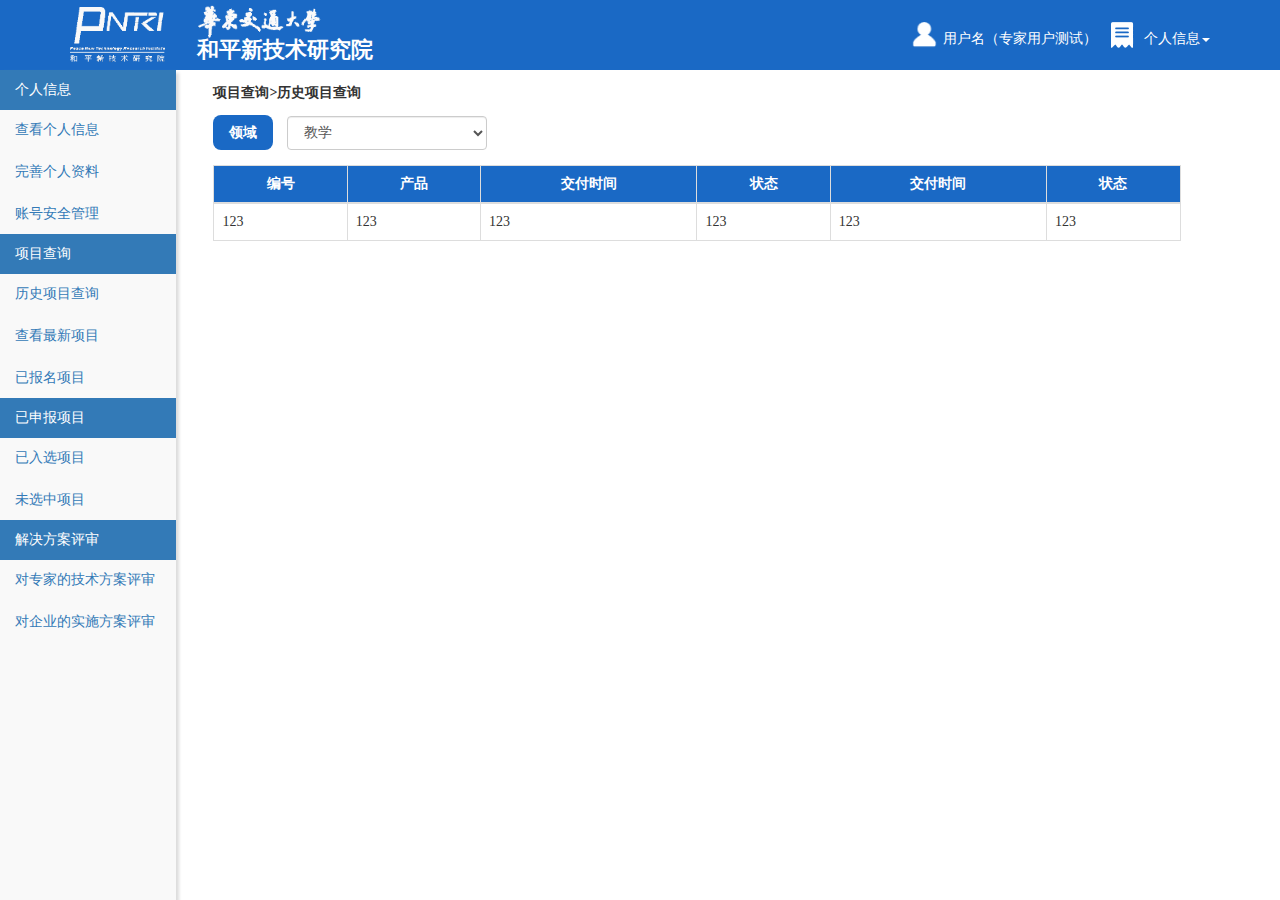
<file: index.html>
<!DOCTYPE html>
<html>

	<head>
		<meta http-equiv="Content-Type" content="text/html; charset=UTF-8">
		<meta name="viewport" content="width=device-width, initial-scale=1">
		<title>表格</title>
		<link rel="stylesheet" type="text/css" href="css/bootstrap.css">
		<link rel="stylesheet" type="text/css" href="css/basec.css">
		<script type="text/javascript" src="js/jquery-1.11.3.min.js"></script>
		<script type="text/javascript" src="js/bootstrap.js"></script>

	</head>

	<body>
		<!-- header -->
		<header>
			<div class="container">
				<div class="head-center">
					<div id="logo">
					</div>
					<div class="siteinfo hidden-xs">
						<i></i>
						<h2>和平新技术研究院</h2>
					</div>
					<div class="hd-right">
						<div id="info">
							<div class="regsiter">
								<i></i><span>用户名（专家用户测试）</span>
							</div>
							<div class="dropdown personal-info">
								<i></i>
								<span data-toggle="dropdown" class="dropdown-toggle">个人信息<strong class="caret"></strong></span>
								<ul class="dropdown-menu">
										<li>
											<a href="baseInfo.html">查看个人信息</a>
										</li>
										<li>
											<a href="Invitation.html">邀请信息</a>
										</li>
									</ul>
							</div>
						</div>
						
					</div>
				</div>
			</div>

		</header>

		<!--主要内容-->
		<div class="container main-container">
			<div class="row">
				<div class="col-md-2 column sidebar">
					<ul class="nav nav-pills nav-stacked">
					   <li class="active"><a href="#">个人信息</a></li>
					   <ul class="nav nav-pills nav-stacked sub-menu">
						   <li><a href="baseInfo.html">查看个人信息</a></li>
						   <li><a href="modify.html">完善个人资料</a></li>
						   <li><a href="securityManagement.html">账号安全管理</a></li>
					   </ul>
					   <li class="active"><a href="#">项目查询</a></li>
					   <ul class="nav nav-pills nav-stacked sub-menu">
						   <li><a href="index.html">历史项目查询</a></li>
						   <li><a href="index.html">查看最新项目</a></li>
						   <li><a href="index.html">已报名项目</a></li>
					   </ul>
					   <li class="active"><a href="#">已申报项目</a></li>
					   <ul class="nav nav-pills nav-stacked sub-menu">
						   <li><a href="index.html">已入选项目</a></li>
						   <li><a href="index.html">未选中项目</a></li>
					   </ul>
					   <li class="active"><a href="#">解决方案评审</a></li>
					   <ul class="nav nav-pills nav-stacked sub-menu">
						   <li><a href="index.html">对专家的技术方案评审</a></li>
						   <li><a href="index.html">对企业的实施方案评审</a></li>
					   </ul>
					</ul>
				</div>
				<div class="col-md-10 column">
					<div class="breadcrumb col-xs-12">
							<ul>	
								<li><b>项目查询</b></li>
								<li><b> >历史项目查询</b></li>
							</ul>
					</div>
					<div class="i-handle">				
						<form role="form">
						   <div class="form-group">
						      <label for="name">领域</label>
						      <select class="form-control">
						         <option>教学</option>
						         <option>2</option>
						         <option>3</option>
						      </select>
						   </div>
						</form>
					</div>
					<table class="table table-bordered">
						<thead>
							<tr>
								<th>
									编号
								</th>
								<th>
									产品
								</th>
								<th>
									交付时间
								</th>
								<th>
									状态
								</th>
								<th>
									交付时间
								</th>
								<th>
									状态
								</th>
							</tr>
						</thead>
						<tbody>
							<tr><td>123</td><td>123</td><td>123</td><td>123</td><td>123</td><td>123</td></tr>
						</tbody>
					</table>
				</div>
			</div>
		</div>
		<script>
			$(document).ready(function(){
			 var minHeight = $(window).height()-70;
			 var contentHeight = $(".main-container").height();
			 if(minHeight < contentHeight){
			 	$(".sidebar").css("height",contentHeight);
			 }else{
			 	$(".sidebar").css("height",minHeight);
			 }
			})
		</script>
	</body>

</html>
</file>
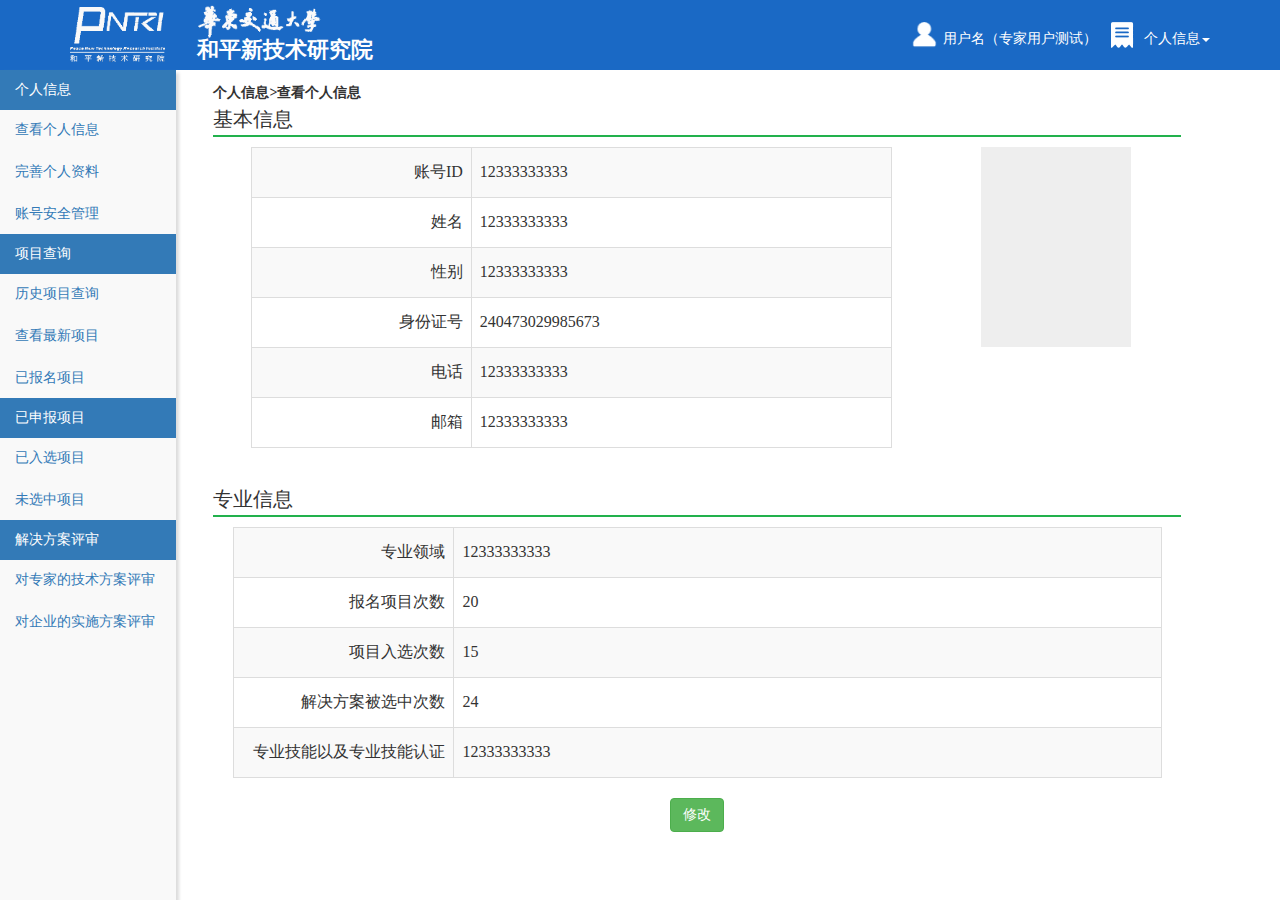
<file: baseInfo.html>
<!DOCTYPE html>
<html>

	<head>
		<meta http-equiv="Content-Type" content="text/html; charset=UTF-8">
		<meta name="viewport" content="width=device-width, initial-scale=1">
		<title>修改删除</title>
		<link rel="stylesheet" type="text/css" href="css/bootstrap.css">
		<link rel="stylesheet" type="text/css" href="css/basec.css">
		<script type="text/javascript" src="js/jquery-1.11.3.min.js"></script>
		<script type="text/javascript" src="js/bootstrap.js"></script>

	</head>

	<body>
		<!-- header -->
		<header>
			<div class="container">
				<div class="head-center">
					<div id="logo">
					</div>
					<div class="siteinfo hidden-xs">
						<i></i>
						<h2>和平新技术研究院</h2>
					</div>
					<div class="hd-right">
						<div id="info">
							<div class="regsiter">
								<i></i><span>用户名（专家用户测试）</span>
							</div>
							<div class="dropdown personal-info">
								<i></i>
								<span data-toggle="dropdown" class="dropdown-toggle">个人信息<strong class="caret"></strong></span>
								<ul class="dropdown-menu">
										<li>
											<a href="baseInfo.html">查看个人信息</a>
										</li>
										<li>
											<a href="Invitation.html">邀请信息</a>
										</li>
									</ul>
							</div>
						</div
					</div>
				</div>
			</div>

		</header>

		<!--主要内容-->
		<div class="container main-container">
			<div class="row">
				<div class="col-md-2 column sidebar">
					<ul class="nav nav-pills nav-stacked">
					   <li class="active"><a href="#">个人信息</a></li>
					   <ul class="nav nav-pills nav-stacked sub-menu">
						   <li><a href="baseInfo.html">查看个人信息</a></li>
						   <li><a href="modify.html">完善个人资料</a></li>
						   <li><a href="securityManagement.html">账号安全管理</a></li>
					   </ul>
					   <li class="active"><a href="#">项目查询</a></li>
					   <ul class="nav nav-pills nav-stacked sub-menu">
						   <li><a href="index.html">历史项目查询</a></li>
						   <li><a href="index.html">查看最新项目</a></li>
						   <li><a href="index.html">已报名项目</a></li>
					   </ul>
					   <li class="active"><a href="#">已申报项目</a></li>
					   <ul class="nav nav-pills nav-stacked sub-menu">
						   <li><a href="index.html">已入选项目</a></li>
						   <li><a href="index.html">未选中项目</a></li>
					   </ul>
					   <li class="active"><a href="#">解决方案评审</a></li>
					   <ul class="nav nav-pills nav-stacked sub-menu">
						   <li><a href="index.html">对专家的技术方案评审</a></li>
						   <li><a href="index.html">对企业的实施方案评审</a></li>
					   </ul>
					</ul>
				</div>
				<div class="col-md-10 column content">
					<div class="breadcrumb col-xs-12">
							<ul>	
								<li><b>个人信息</b></li>
								<li><b> >查看个人信息</b></li>
							</ul>
					</div>
					<div class="baseInfo">
						<h2>基本信息</h2>
						<div class="row">
							<div class="col-md-9 column">
								<table class="table table-striped table-bordered">
									<tr>
										<td>账号ID</td>
										<td>12333333333</td>
									</tr>
									<tr>
										<td>姓名</td>
										<td>12333333333</td>
									</tr>
									<tr>
										<td>性别</td>
										<td>12333333333</td>
									</tr>
									<tr>
										<td>身份证号</td>
										<td>240473029985673</td>
									</tr>
									<tr>
										<td>电话</td>
										<td>12333333333</td>
									</tr>
									<tr>
										<td>邮箱</td>
										<td>12333333333</td>
									</tr>
								</table>
							</div>
							<div class="col-md-3 column">
								<div class="hd-img">
									
								</div>
							</div>
						</div>
					</div>
					<div class="proInfo">
						<h2>专业信息</h2>
						<table class="table table-striped table-bordered">
									<tr>
										<td>专业领域</td>
										<td>12333333333</td>
									</tr>
									<tr>
										<td>报名项目次数</td>
										<td>20</td>
									</tr>
									<tr>
										<td>项目入选次数</td>
										<td>15</td>
									</tr>
									<tr>
										<td>解决方案被选中次数</td>
										<td>24</td>
									</tr>
									<tr>
										<td>专业技能以及专业技能认证</td>
										<td>12333333333</td>
									</tr>
								</table>
					</div>
					<div class="modify-btn">
						<button type="button" class="btn btn-success">修改</button>
					</div>
				</div>
			</div>
		</div>
		<script>
			$(document).ready(function(){
			 var minHeight = $(window).height()-70;
			 var contentHeight = $(".main-container").height();
			 if(minHeight < contentHeight){
			 	$(".sidebar").css("height",contentHeight);
			 }else{
			 	$(".sidebar").css("height",minHeight);
			 }
			})
		</script>
	</body>

</html>
</file>
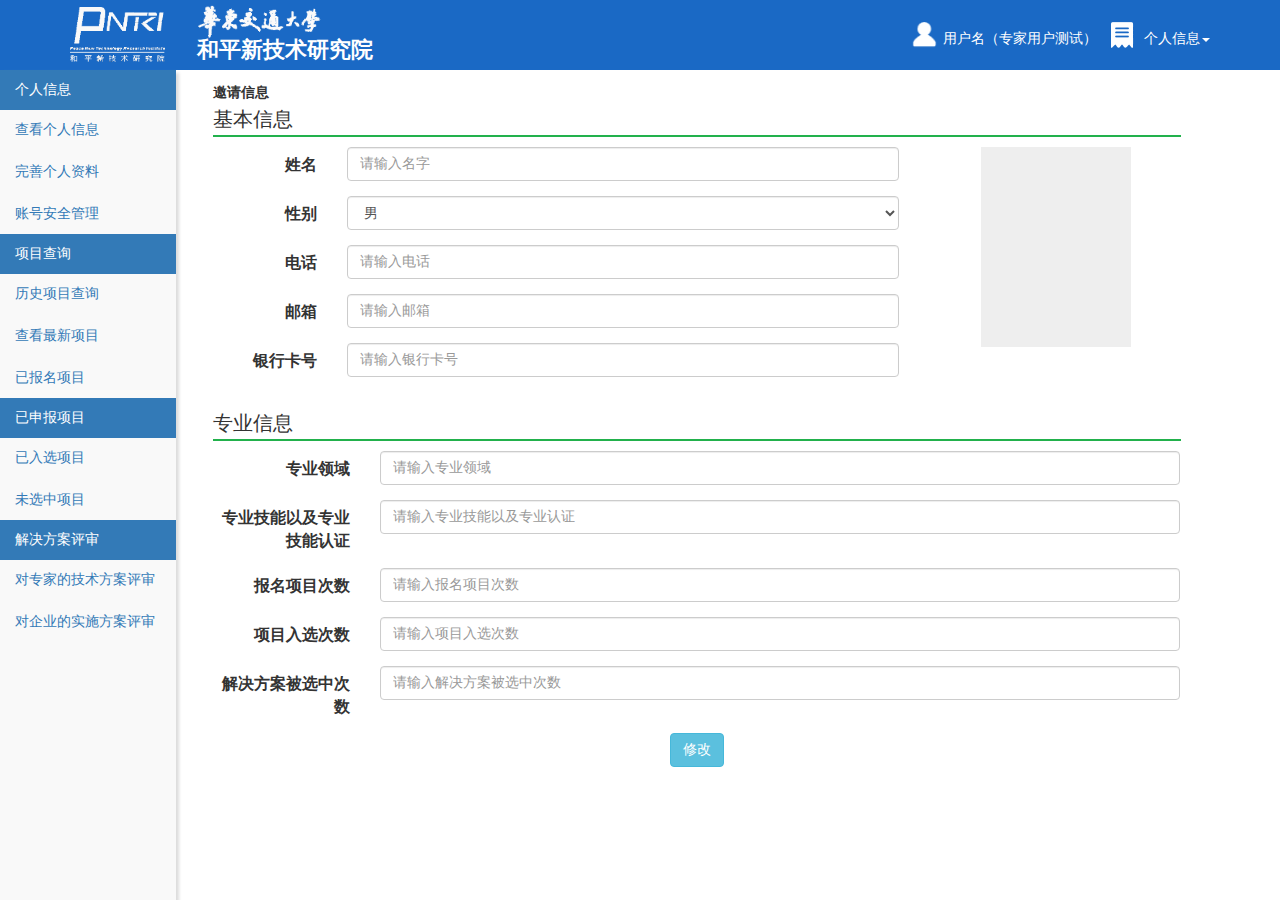
<file: modify.html>
<!DOCTYPE html>
<html>

	<head>
		<meta http-equiv="Content-Type" content="text/html; charset=UTF-8">
		<meta name="viewport" content="width=device-width, initial-scale=1">
		<title>基本信息</title>
		<link rel="stylesheet" type="text/css" href="css/bootstrap.css">
		<link rel="stylesheet" type="text/css" href="css/basec.css">
		<script type="text/javascript" src="js/jquery-1.11.3.min.js"></script>
		<script type="text/javascript" src="js/bootstrap.js"></script>

	</head>

	<body>
		<!-- header -->
		<header>
			<div class="container">
				<div class="head-center">
					<div id="logo">
					</div>
					<div class="siteinfo hidden-xs">
						<i></i>
						<h2>和平新技术研究院</h2>
					</div>
					<div class="hd-right">
						<div id="info">
							<div class="regsiter">
								<i></i><span>用户名（专家用户测试）</span>
							</div>
							<div class="dropdown personal-info">
								<i></i>
								<span data-toggle="dropdown" class="dropdown-toggle">个人信息<strong class="caret"></strong></span>
								<ul class="dropdown-menu">
										<li>
											<a href="baseInfo.html">查看个人信息</a>
										</li>
										<li>
											<a href="Invitation.html">邀请信息</a>
										</li>
									</ul>
							</div>
						</div>
						
					</div>
				</div>
			</div>

		</header>

		<!--主要内容-->
		<div class="container main-container">
			<div class="row">
				<div class="col-md-2 column sidebar">
					<ul class="nav nav-pills nav-stacked">
					   <li class="active"><a href="#">个人信息</a></li>
					   <ul class="nav nav-pills nav-stacked sub-menu">
						   <li><a href="baseInfo.html">查看个人信息</a></li>
						   <li><a href="modify.html">完善个人资料</a></li>
						   <li><a href="securityManagement.html">账号安全管理</a></li>
					   </ul>
					   <li class="active"><a href="#">项目查询</a></li>
					   <ul class="nav nav-pills nav-stacked sub-menu">
						   <li><a href="index.html">历史项目查询</a></li>
						   <li><a href="index.html">查看最新项目</a></li>
						   <li><a href="index.html">已报名项目</a></li>
					   </ul>
					   <li class="active"><a href="#">已申报项目</a></li>
					   <ul class="nav nav-pills nav-stacked sub-menu">
						   <li><a href="index.html">已入选项目</a></li>
						   <li><a href="index.html">未选中项目</a></li>
					   </ul>
					   <li class="active"><a href="#">解决方案评审</a></li>
					   <ul class="nav nav-pills nav-stacked sub-menu">
						   <li><a href="index.html">对专家的技术方案评审</a></li>
						   <li><a href="index.html">对企业的实施方案评审</a></li>
					   </ul>
					</ul>
				</div>
				<div class="col-md-10 column content">
					<div class="breadcrumb col-xs-12">
							<ul>	
								<li><b>邀请信息</b></li>
							</ul>
					</div>
					<div class="baseInfo">
						<h2>基本信息</h2>
						<div class="row ">
							<div class="col-md-9 column">
								<form class="form-horizontal" role="form">
								   <div class="form-group">
								      <label for="firstname" class="col-sm-2 control-label">姓名</label>
								      <div class="col-sm-10">
								         <input type="text" class="form-control" id="firstname" 
								            placeholder="请输入名字">
								      </div>
								   </div>
								   <div class="form-group">
								      <label for="lastname" class="col-sm-2 control-label">性别</label>
								      <div class="col-sm-10">
								         <select class="form-control">
									         <option>男</option>
									         <option>女</option>
									     </select>
								      </div>
								   </div>
								   <div class="form-group">
								      <label for="firstname" class="col-sm-2 control-label">电话</label>
								      <div class="col-sm-10">
								         <input type="text" class="form-control" id="firstname" 
								            placeholder="请输入电话">
								      </div>
								   </div>
								   <div class="form-group">
								      <label for="lastname" class="col-sm-2 control-label">邮箱</label>
								      <div class="col-sm-10">
								         <input type="text" class="form-control" id="lastname" 
								            placeholder="请输入邮箱">
								      </div>
								   </div>
								   <div class="form-group">
								      <label for="firstname" class="col-sm-2 control-label">银行卡号</label>
								      <div class="col-sm-10">
								         <input type="text" class="form-control" id="firstname" 
								            placeholder="请输入银行卡号">
								      </div>
								   </div>
								</form>

							</div>
							<div class="col-md-3 column">
								<div class="hd-img">
									
								</div>
							</div>
						</div>
						
					</div>
					<div class="proInfo">
						<h2>专业信息</h2>
						<form class="form-horizontal" role="form">
								   <div class="form-group">
								      <label for="firstname" class="col-sm-2 control-label">专业领域</label>
								      <div class="col-sm-10">
								         <input type="text" class="form-control" id="firstname" 
								            placeholder="请输入专业领域">
								      </div>
								   </div>
								   <div class="form-group">
								      <label for="lastname" class="col-sm-2 control-label">专业技能以及专业技能认证</label>
								      <div class="col-sm-10">
								         <input type="text" class="form-control" id="firstname" 
								            placeholder="请输入专业技能以及专业认证">
								      </div>
								   </div>
								   <div class="form-group">
								      <label for="firstname" class="col-sm-2 control-label">报名项目次数</label>
								      <div class="col-sm-10">
								         <input type="text" class="form-control" id="firstname" 
								            placeholder="请输入报名项目次数">
								      </div>
								   </div>
								   <div class="form-group">
								      <label for="lastname" class="col-sm-2 control-label">项目入选次数</label>
								      <div class="col-sm-10">
								         <input type="text" class="form-control" id="lastname" 
								            placeholder="请输入项目入选次数">
								      </div>
								   </div>
								   <div class="form-group">
								      <label for="firstname" class="col-sm-2 control-label">解决方案被选中次数</label>
								      <div class="col-sm-10">
								         <input type="text" class="form-control" id="firstname" 
								            placeholder="请输入解决方案被选中次数">
								      </div>
								   </div>
						</form>
					</div>
					<div class="modify-btn">
						<button type="button" class="btn btn-info">修改</button>
					</div>
				</div>
			</div>
		</div>

		<!-- footer-->
		
		<script>
			$(document).ready(function(){
			 var minHeight = $(window).height()-70;
			 var contentHeight = $(".main-container").height();
			 if(minHeight < contentHeight){
			 	$(".sidebar").css("height",contentHeight);
			 }else{
			 	$(".sidebar").css("height",minHeight);
			 }
			})
		</script>
	</body>

</html>
</file>
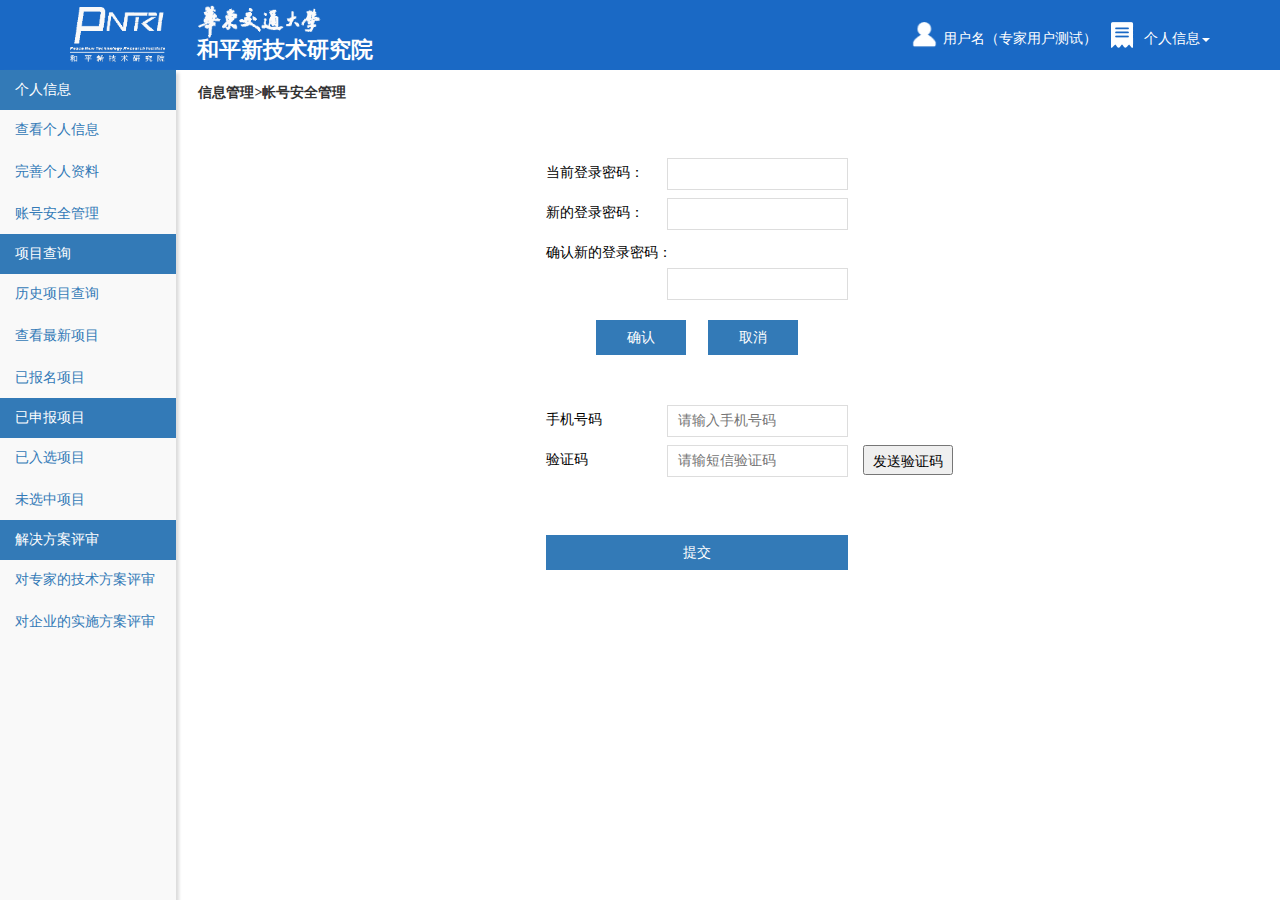
<file: securityManagement.html>
<!DOCTYPE html>
<html>

	<head>
		<meta http-equiv="Content-Type" content="text/html; charset=UTF-8">
		<meta name="viewport" content="width=device-width, initial-scale=1">
		<title>修改删除</title>
		<link rel="stylesheet" type="text/css" href="css/bootstrap.css">
		<link rel="stylesheet" type="text/css" href="css/basec.css">
		<script type="text/javascript" src="js/jquery-1.11.3.min.js"></script>
		<script type="text/javascript" src="js/bootstrap.js"></script>

	</head>

	<body>
		<!-- header -->
		<header>
			<div class="container">
				<div class="head-center">
					<div id="logo">
					</div>
					<div class="siteinfo hidden-xs">
						<i></i>
						<h2>和平新技术研究院</h2>
					</div>
					<div class="hd-right">
						<div id="info">
							<div class="regsiter">
								<i></i><span>用户名（专家用户测试）</span>
							</div>
							<div class="dropdown personal-info">
								<i></i>
								<span data-toggle="dropdown" class="dropdown-toggle">个人信息<strong class="caret"></strong></span>
								<ul class="dropdown-menu">
										<li>
											<a href="baseInfo.html">查看个人信息</a>
										</li>
										<li>
											<a href="Invitation.html">邀请信息</a>
										</li>
									</ul>
							</div>
						</div
					</div>
				</div>
			</div>

		</header>

		<!--主要内容-->
		<div class="container main-container">
			<div class="row">
				<div class="col-md-2 column sidebar">
					<ul class="nav nav-pills nav-stacked">
					   <li class="active"><a href="#">个人信息</a></li>
					   <ul class="nav nav-pills nav-stacked sub-menu">
						   <li><a href="baseInfo.html">查看个人信息</a></li>
						   <li><a href="modify.html">完善个人资料</a></li>
						   <li><a href="securityManagement.html">账号安全管理</a></li>
					   </ul>
					   <li class="active"><a href="#">项目查询</a></li>
					   <ul class="nav nav-pills nav-stacked sub-menu">
						   <li><a href="index.html">历史项目查询</a></li>
						   <li><a href="index.html">查看最新项目</a></li>
						   <li><a href="index.html">已报名项目</a></li>
					   </ul>
					   <li class="active"><a href="#">已申报项目</a></li>
					   <ul class="nav nav-pills nav-stacked sub-menu">
						   <li><a href="index.html">已入选项目</a></li>
						   <li><a href="index.html">未选中项目</a></li>
					   </ul>
					   <li class="active"><a href="#">解决方案评审</a></li>
					   <ul class="nav nav-pills nav-stacked sub-menu">
						   <li><a href="index.html">对专家的技术方案评审</a></li>
						   <li><a href="index.html">对企业的实施方案评审</a></li>
					   </ul>
					</ul>
				</div>
				<div class="col-md-10 column content">
					<div class="row">
						<div class="breadcrumb col-xs-12">
							<ul>	
								<li><b>信息管理</b></li>
								<li><b> >帐号安全管理</b></li>
							</ul>
						</div>
						<div class="password_validate col-md-4 col-md-offset-4 col-xs-12">
							<p>当前登录密码：<input type="text" class="old_pwd"></p>
							<p>新的登录密码：<input type="text" class="new_pwd"></p>
							<p>确认新的登录密码：<input type="text" class="repeat_pwd"></p><div class="tips"></div>
							<input type="submit" class="confirm_btn fl" value="确认">
							<input type="button" class="cancel_btn fr" value="取消">
						</div>
						<div class="user-form col-md-4 col-md-offset-4 col-xs-12">
							<form action="{{ path('zm_member_register') }}" method="post">
								<div class="form-list">
									<p>手机号码
									<input class="regphone input-register" type="text" name="phone" placeholder="请输入手机号码" /></p>
								</div>
								<div class="form-list">
									<p>验证码
									<input class="input-short" type="text" name="sms_salt" placeholder="请输短信验证码" />
									<input class="input-code" id="btn" type="button" value="发送验证码" />
									</p>
								</div>
								<input style="margin-top: 60px;" type="submit" class="registerSubmit form-sumbit" value="提交" />
							</form>
						</div>
					</div>
				</div>
			</div>
		</div>
		<script>
			$(document).ready(function(){
			 var minHeight = $(window).height()-70;
			 var contentHeight = $(".main-container").height();
			 if(minHeight < contentHeight){
			 	$(".sidebar").css("height",contentHeight);
			 }else{
			 	$(".sidebar").css("height",minHeight);
			 }
			})
		</script>
	</body>
</html>
</file>
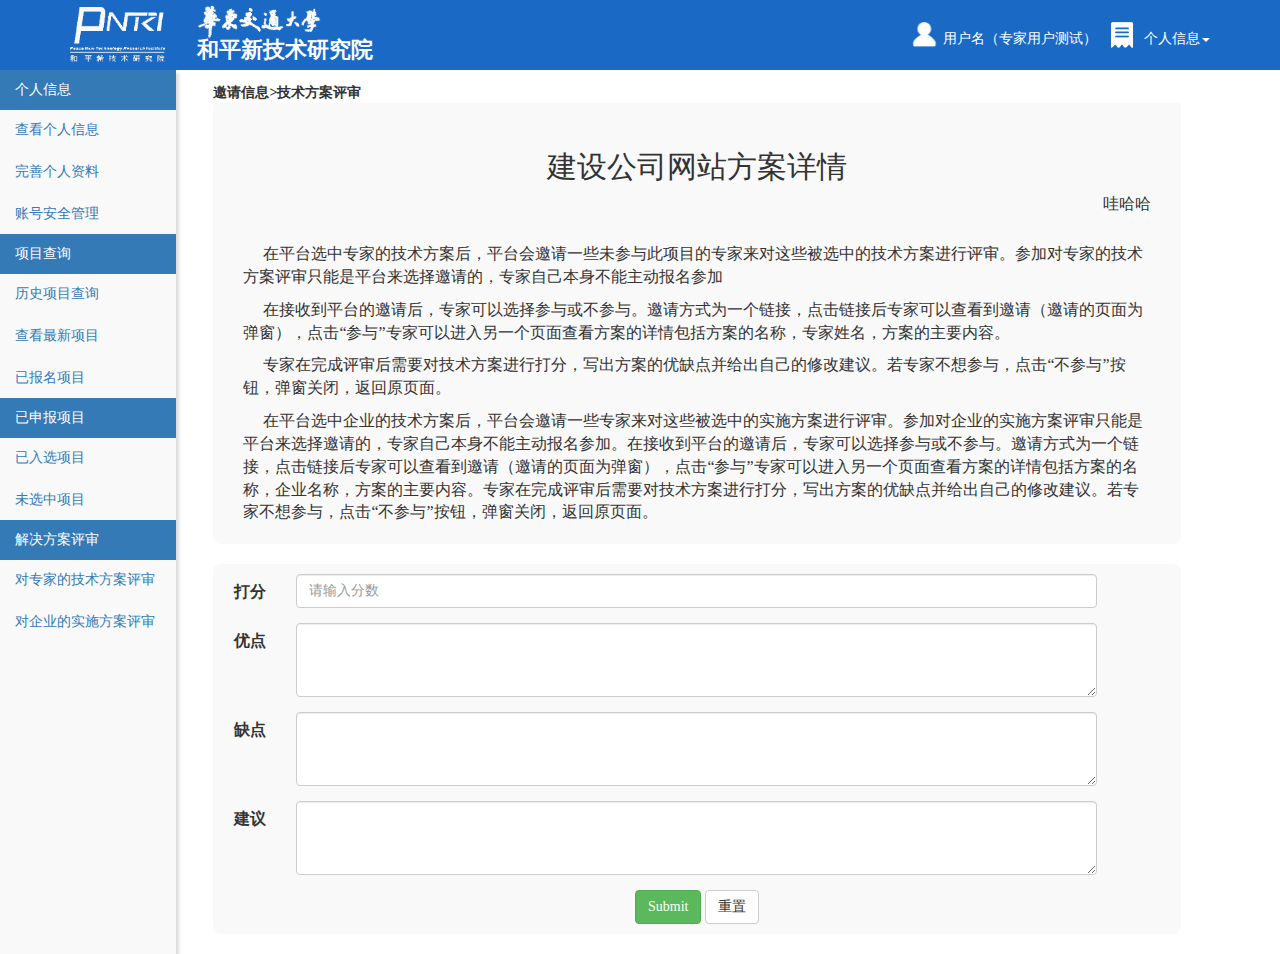
<file: solutionDetails.html>
<!DOCTYPE html>
<html>

	<head>
		<meta http-equiv="Content-Type" content="text/html; charset=UTF-8">
		<meta name="viewport" content="width=device-width, initial-scale=1">
		<title>方案详情</title>
		<link rel="stylesheet" type="text/css" href="css/bootstrap.css">
		<link rel="stylesheet" type="text/css" href="css/basec.css">
		<script type="text/javascript" src="js/jquery-1.11.3.min.js"></script>
		<script type="text/javascript" src="js/bootstrap.js"></script>

	</head>

	<body>
		<!-- header -->
		<header>
			<div class="container">
				<div class="head-center">
					<div id="logo">
					</div>
					<div class="siteinfo hidden-xs">
						<i></i>
						<h2>和平新技术研究院</h2>
					</div>
					<div class="hd-right">
						<div id="info">
							<div class="regsiter">
								<i></i><span>用户名（专家用户测试）</span>
							</div>
							<div class="dropdown personal-info">
								<i></i>
								<span data-toggle="dropdown" class="dropdown-toggle">个人信息<strong class="caret"></strong></span>
								<ul class="dropdown-menu">
										<li>
											<a href="baseInfo.html">查看个人信息</a>
										</li>
										<li>
											<a href="Invitation.html">邀请信息</a>
										</li>
									</ul>
							</div>
						</div>
						
					</div>
				</div>
			</div>

		</header>

		<!--主要内容-->
		<div class="container main-container">
			<div class="row">
				<div class="col-md-2 column sidebar">
					<ul class="nav nav-pills nav-stacked">
					   <li class="active"><a href="#">个人信息</a></li>
					   <ul class="nav nav-pills nav-stacked sub-menu">
						   <li><a href="baseInfo.html">查看个人信息</a></li>
						   <li><a href="modifyInfo.html">完善个人资料</a></li>
						   <li><a href="securityManagement.html">账号安全管理</a></li>
					   </ul>
					   <li class="active"><a href="#">项目查询</a></li>
					   <ul class="nav nav-pills nav-stacked sub-menu">
						   <li><a href="index.html">历史项目查询</a></li>
						   <li><a href="index.html">查看最新项目</a></li>
						   <li><a href="index.html">已报名项目</a></li>
					   </ul>
					   <li class="active"><a href="#">已申报项目</a></li>
					   <ul class="nav nav-pills nav-stacked sub-menu">
						   <li><a href="index.html">已入选项目</a></li>
						   <li><a href="index.html">未选中项目</a></li>
					   </ul>
					   <li class="active"><a href="#">解决方案评审</a></li>
					   <ul class="nav nav-pills nav-stacked sub-menu">
						   <li><a href="index.html">对专家的技术方案评审</a></li>
						   <li><a href="index.html">对企业的实施方案评审</a></li>
					   </ul>
					</ul>
				</div>
				<div class="col-md-10 column">
					<div class="breadcrumb col-xs-12">
							<ul>	
								<li><b>邀请信息</b></li>
								<li><b> >技术方案评审</b></li>
							</ul>
					</div>
					<div class="solution">
						<h2>建设公司网站方案详情</h2>
						<div class="author-name">哇哈哈</div>
						<div class="solution-content">
							<p>在平台选中专家的技术方案后，平台会邀请一些未参与此项目的专家来对这些被选中的技术方案进行评审。参加对专家的技术方案评审只能是平台来选择邀请的，专家自己本身不能主动报名参加</p>
							<p>在接收到平台的邀请后，专家可以选择参与或不参与。邀请方式为一个链接，点击链接后专家可以查看到邀请（邀请的页面为弹窗），点击“参与”专家可以进入另一个页面查看方案的详情包括方案的名称，专家姓名，方案的主要内容。</p>
							<p>专家在完成评审后需要对技术方案进行打分，写出方案的优缺点并给出自己的修改建议。若专家不想参与，点击“不参与”按钮，弹窗关闭，返回原页面。</p>
							<p>在平台选中企业的技术方案后，平台会邀请一些专家来对这些被选中的实施方案进行评审。参加对企业的实施方案评审只能是平台来选择邀请的，专家自己本身不能主动报名参加。在接收到平台的邀请后，专家可以选择参与或不参与。邀请方式为一个链接，点击链接后专家可以查看到邀请（邀请的页面为弹窗），点击“参与”专家可以进入另一个页面查看方案的详情包括方案的名称，企业名称，方案的主要内容。专家在完成评审后需要对技术方案进行打分，写出方案的优缺点并给出自己的修改建议。若专家不想参与，点击“不参与”按钮，弹窗关闭，返回原页面。</p>
						</div>
					</div>
					<div class="review">
						<form id="form1" class="form-horizontal" role="form">
								   <div class="form-group">
								      <label class="col-sm-1 control-label">打分</label>
								      <div class="col-sm-10">
								         <input type="text" class="form-control" id="firstname" 
								            placeholder="请输入分数">
								      </div>
								   </div>
								   <div class="form-group">
								      <label class="col-sm-1 control-label">优点</label>
								      <div class="col-sm-10">
								        <textarea class="form-control" rows="3"></textarea>
								      </div>
								   </div>
								   <div class="form-group">
								      <label class="col-sm-1 control-label">缺点</label>
								      <div class="col-sm-10">
								         <textarea class="form-control" rows="3"></textarea>
								      </div>
								   </div>
								   <div class="form-group">
								      <label class="col-sm-1 control-label">建议</label>
								      <div class="col-sm-10">
								     	 <textarea class="form-control" rows="3"></textarea>
								      </div>
								   </div>
						</form>
						<div class="btn-wrap">
							<input type="submit" class="btn btn-success"></input>
							<button type="button" class="btn btn-default reset">重置</button>
							
						</div>
					</div>
				</div>
			</div>
		</div>
		<script>
			$(document).ready(function(){
			 var minHeight = $(window).height()-70;
			 var contentHeight = $(".main-container").height();
			 if(minHeight < contentHeight){
			 	$(".sidebar").css("height",contentHeight);
			 }else{
			 	$(".sidebar").css("height",minHeight);
			 }
			})
			$(".reset").click(function(){
				document.getElementById("form1").reset();
			})
		</script>
	</body>

</html>
</file>
<file: css/basec.css>
/*后台界面*/
* {
  padding: 0;
  margin: 0;
}
body {
  font-family: "微软雅黑" !important;
  margin: 0 auto !important;
}
.floatRight{
	float: right;
}
.afterClear:after{
	content: '';
	clear: both;
	display: block;
}
/*wcy*/
.dropdown-menu {
    display: none ;
    position: absolute ;
    background-color: #f9f9f9  ;
    min-width: 100% ;
    box-shadow: 0px 8px 16px 0px rgba(0,0,0,0.2) ;
}


.dropdown-menu > li > a,.dropdown-menu > li > a:hover {
    padding: 10px 10px ;
    color: #ffffff ;
    font-size: 18px ;
    text-decoration: none ;
    display: block;   
}

.navbar {
	margin-bottom: 20px;
 }

.col-md-2 {

	margin: 0% 1.75% 0% 0%;
  }

	header #info {
		width: 300px;
		height: 35px;
		margin: 20px 0 0 0;
		float: left;
		margin-top: 10px;
	}
	.pull-right > .dropdown-menu {
		right: 0;
		left: auto;
		margin-top: 0px; padding-top: 0px; padding-bottom: 0px;
	}
	.open > .dropdown-menu {
		display: block;
		padding-top: 0px; margin-top: 0px; padding-bottom: 0px;
	}
/*header begin oylp*/
header {
  width: 100%;
  height: 70px;
  background: #1A69C5;
}
header:after {
  display: block;
  content: '';
  clear: both;
}
.head-center {
  margin: 0 auto;
}
header #logo {
  background: url(../img/BackStage/xkjWLogo.png);
  background-size: 100% 100%;
  width: 95px;
  height: 55px;
  margin: 7px 0 0 0;
  float: left;
}
header .siteinfo {
  margin: 5px 0 0 32px;
  height: 60px;
  width: 250px;
  float: left;
}
header .siteinfo i {
  display: block;
  background: url(../img/BackStage/jdWLogo.png);
  background-size: 100% 100%;
  width: 125px;
  height: 33px;
}
header .siteinfo h2 {
  font-size: 22px;
  color: #FFFFFF;
  font-weight: bolder;
  margin: 0;
}
header .hd-right {
  float: right;
}
header #info {
  width: 300px;
  height: 30px;
  margin: 21px 0 0 0;
  float: left;
  color: #FFFFFF;
}
header .hd-right .regsiter{
	float: left;
}
header .hd-right .regsiter i{
	display: inline-block;
	width: 28px;
	height: 28px;
	vertical-align: bottom;
	margin-right: 5px;
	background: url(../img/BackStage/ren.png) no-repeat center center;
	background-size: 100% 100%;
}
header .hd-right .personal-info{
	display: block;
	float: right;
	cursor: pointer;
}
header .hd-right .personal-info i{
	display: inline-block;
	width: 28px;
	height: 28px;
	vertical-align: bottom;
	margin-right: 5px;
	background: url(../img/BackStage/info.png) no-repeat center center;
	background-size: 100% 100%;
}
header .hd-right .personal-info a{
	color: #1A69C5 !important;
}
/*main-container begin*/
.main-container{
	width: 100%;
}
/*sidebar begin*/

.sidebar{
	z-index: 1;
	padding: 0;
	background: #F9F9F9;
	box-shadow: 3px 3px 3px #DDDDDD;
}
.sidebar ul{
	width: 100%;
	
}
.sidebar ul li a{
	border-radius: 0;
}

/*i-handle begin*/
.i-handle{
	width: 100%;
}
.i-handle label{
	width: 60px;
	height: 35px;
	background: #1A69C5;
	color: #FFFFFF;
	line-height: 35px;
	border-radius: 8px;
	margin: 7px 10px 0 0;
	text-align: center;
	font-size: 14px;
}
.i-handle .form-control{
	display: inline-block;
	width: 200px;
}
/*table*/
table thead{
	background: #1A69C5;
	color: #FFFFFF;
}
table thead tr th{
	text-align: center;
}

/*baseInfo 基本信息页面*/
.baseInfo h2,.proInfo h2{
	padding-bottom: 5px;
	border-bottom: 2px solid #22B14C;
	font-size: 20px;
}
.baseInfo table,.proInfo table{
	width: 96%;
	margin-left: 20px;
}
.baseInfo table td,.proInfo table td{
	height: 50px;
	font-size: 16px;
	vertical-align:inherit !important;
}
.baseInfo table td:first-child,.proInfo table td:first-child{
	width: 220px;
	text-align: right;
}
.hd-img{
	width: 150px;
	height: 200px;
	border: 1px solid #eee;
	background: #EEEEEE;
	margin: 0 auto;
}
/*修改按钮*/
.modify-btn{
	width: 100%;
	text-align: center;
	margin-bottom: 40px;
}
/*修改页面*/
.baseInfo table input,.proInfo table input{
	width: 200px;
	height: 35px;
	border-radius: 8px;
	border: 1px solid #DDDDDD;
	padding-left: 8px;
}
.baseInfo table strong,.proInfo table strong{
	color: #FFCE43;
	font-size: 14px;
	margin-left: 10px;
}
.control-label{
	font-size: 16px;
}
/*邀请页面*/
.invita h2{
	font-size: 20px;
	padding-bottom: 8px;
	border-bottom: 2px solid #22B14C;
}
.invita .list-group li{
	cursor: pointer;
}
.invita .glyphicon{
	font-size: 20px;
	margin-right: 10px;
}
.list-group-item:after{
	content: "";
	display: block;
	clear: both;
}
/*方案详情界面*/
.solution{
	background: #F9F9F9;
	padding: 10px 30px;
	margin-top: 20px;
	border-radius: 8px;
}
.solution h2{
	text-align: center;
	margin-top: 40px;
}
.solution .author-name{
	height: 50px;
	width: 100%;
	font-size: 16px;
	text-align: right;
}
.solution p{
	margin-bottom: 10px;
	text-indent: 20px;
	font-size: 16px;
}
.review{
	background: #F9F9F9;
	margin-top: 20px;
	padding: 10px 0;
	margin-bottom: 20px;
	border-radius: 8px;
}
.review .btn-wrap{
	text-align: center;
}
/*lijia*/
.breadcrumb {
	background: #fff!important;
	margin: 5px auto;
	margin-bottom: 5px!important;
	padding: 8px 15px 0 0
}

.breadcrumb ul li {
	float: left;
	list-style: none;

}

.pagination {
	display: table;
	margin: 50px auto
}

.fl {
	float: left
}

.fr {
	float: right
}

.password_validate .tips {
	color: red
}

.password_validate .confirm_btn {
	margin-left: 50px
}

.password_validate .cancel_btn {
	margin-right: 50px
}

.password_validate,
.user-form {
	margin-top: 50px;
	font-size: 14px;
	line-height: 30px;
	color: #000
}

.input-register,
.input-short,
.new_pwd,
.old_pwd,
.repeat_pwd {
	width: 60%;
	float: right;
	border: 1px solid #ddd;
	text-indent: 1rem
}

.cancel_btn,
.confirm_btn,
.registerSubmit {
	width: 90px;
	height: 35px;
	margin-top: 20px;
	background-color: #337ab7;
	color: #fff;
	border: 0
}

.form-list {
	position: relative
}

.form-list .input-code {
	position: absolute;
	left: 105%;
	height: 30px;
	line-height: 30px;
	width: 90px
}

.registerSubmit {
	display: block;
	width: 100%;
	margin: 0 auto
}

.needs h1 {
	font-size: 22px
}

.needs ul {
	border: 1px solid #ddd
}

.needs ul li {
	list-style: none;
	float: left;
	height: 50px;
	line-height: 50px;
	border: 1px solid #ddd
}

.needs .menu {
	width: 100%
}

.needs .dropdown button {
	display: block;
	width: 100%;
	height: 50px;
	border: 0
}

.needs .dropdown-menu li {
	float: none;
	height: 40px
}

.needs .dropdown-menu li a {
	text-align: center;
	color: #000;
	font-size: 14px
}

.needs .col-md-8 {
	padding: 0
}

.needs input,
.needs textarea {
	display: block;
	width: 100%;
	height: 100%;
	border: 0;
	text-indent: 1rem;
	background-color: #eee
}

.needs .description,
.needs .description_ex,
.needs textarea {
	min-height: 200px;
	height: auto
}

.needs textarea {
	line-height: 30px
}

.needs .submit {
	margin-top: 30px;
	height: 40px;
	background-color: #337ab7;
	color: #fff
}

.needs .show_name,
.needs .show_phone,
.needs .show_title {
	text-indent: 1rem
}

.needs .show_textarea {
	padding: 0 1rem;
	word-wrap: break-word;
	line-height: 30px
}

.solution,
.system {
	margin-top: 30px
}

.solution ul li,
.system ul li {
	list-style: none;
	border: 1px solid #ddd;
	height: 35px;
	line-height: 35px
}

.solution ul li a,
.system ul li a {
	display: block;
	width: 100%;
	height: 100%
}

.solution ul li .has_solution,
.system ul li .has_solution {
	color: red
}

.feedback {
	margin-top: 30px
}

.feedback .dropdown-menu li {
	height: 40px
}

.feedback .dropdown-menu li a {
	color: #000;
	font-size: 14px
}

.feedback .open>.dropdown-menu {
	left: 15px
}

.feedback .cancel,
.feedback .submit {
	display: block;
	height: 35px;
	margin-top: 30px;
	line-height: 35px;
	color: #fff;
	background-color: #337ab7
}

.cancel:hover,
.cancel_btn:hover,
.confirm_btn:hover,
.submit:hover {
	background-color: #0f67b3
}
</file>
